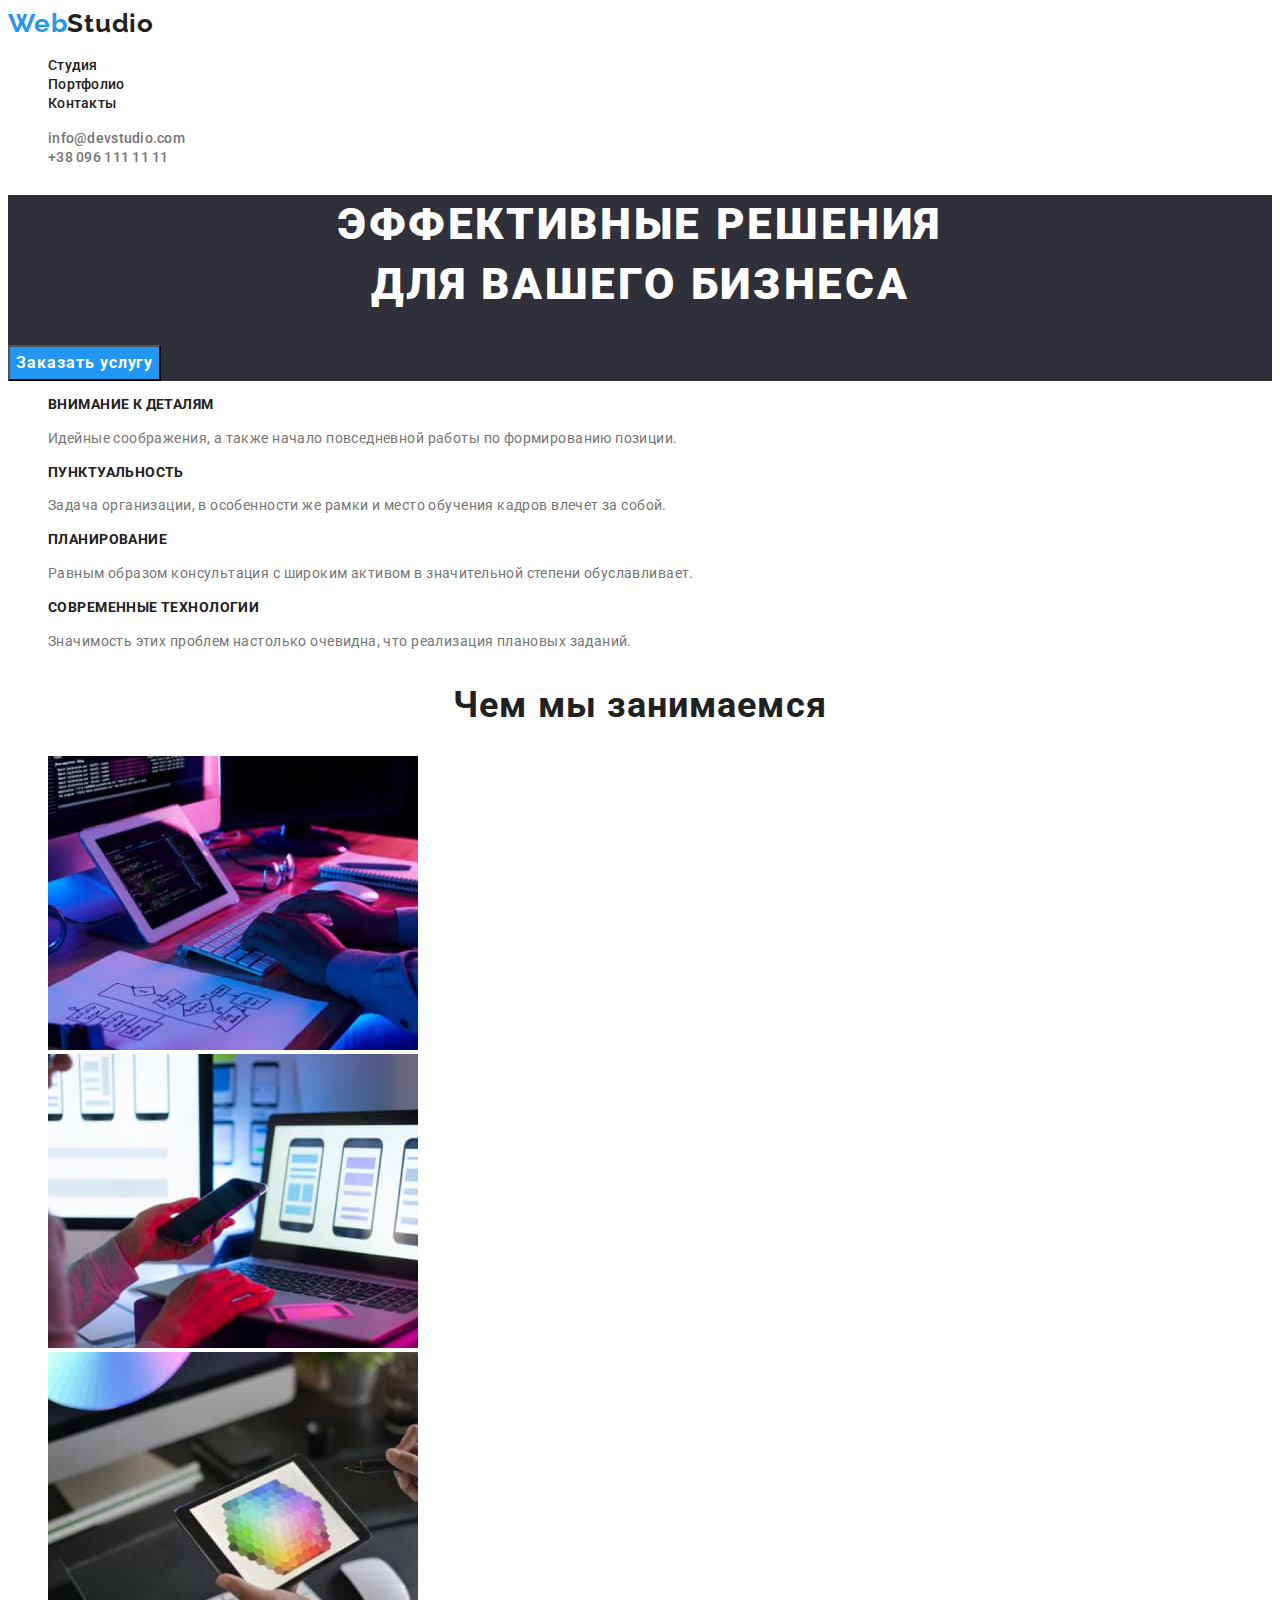
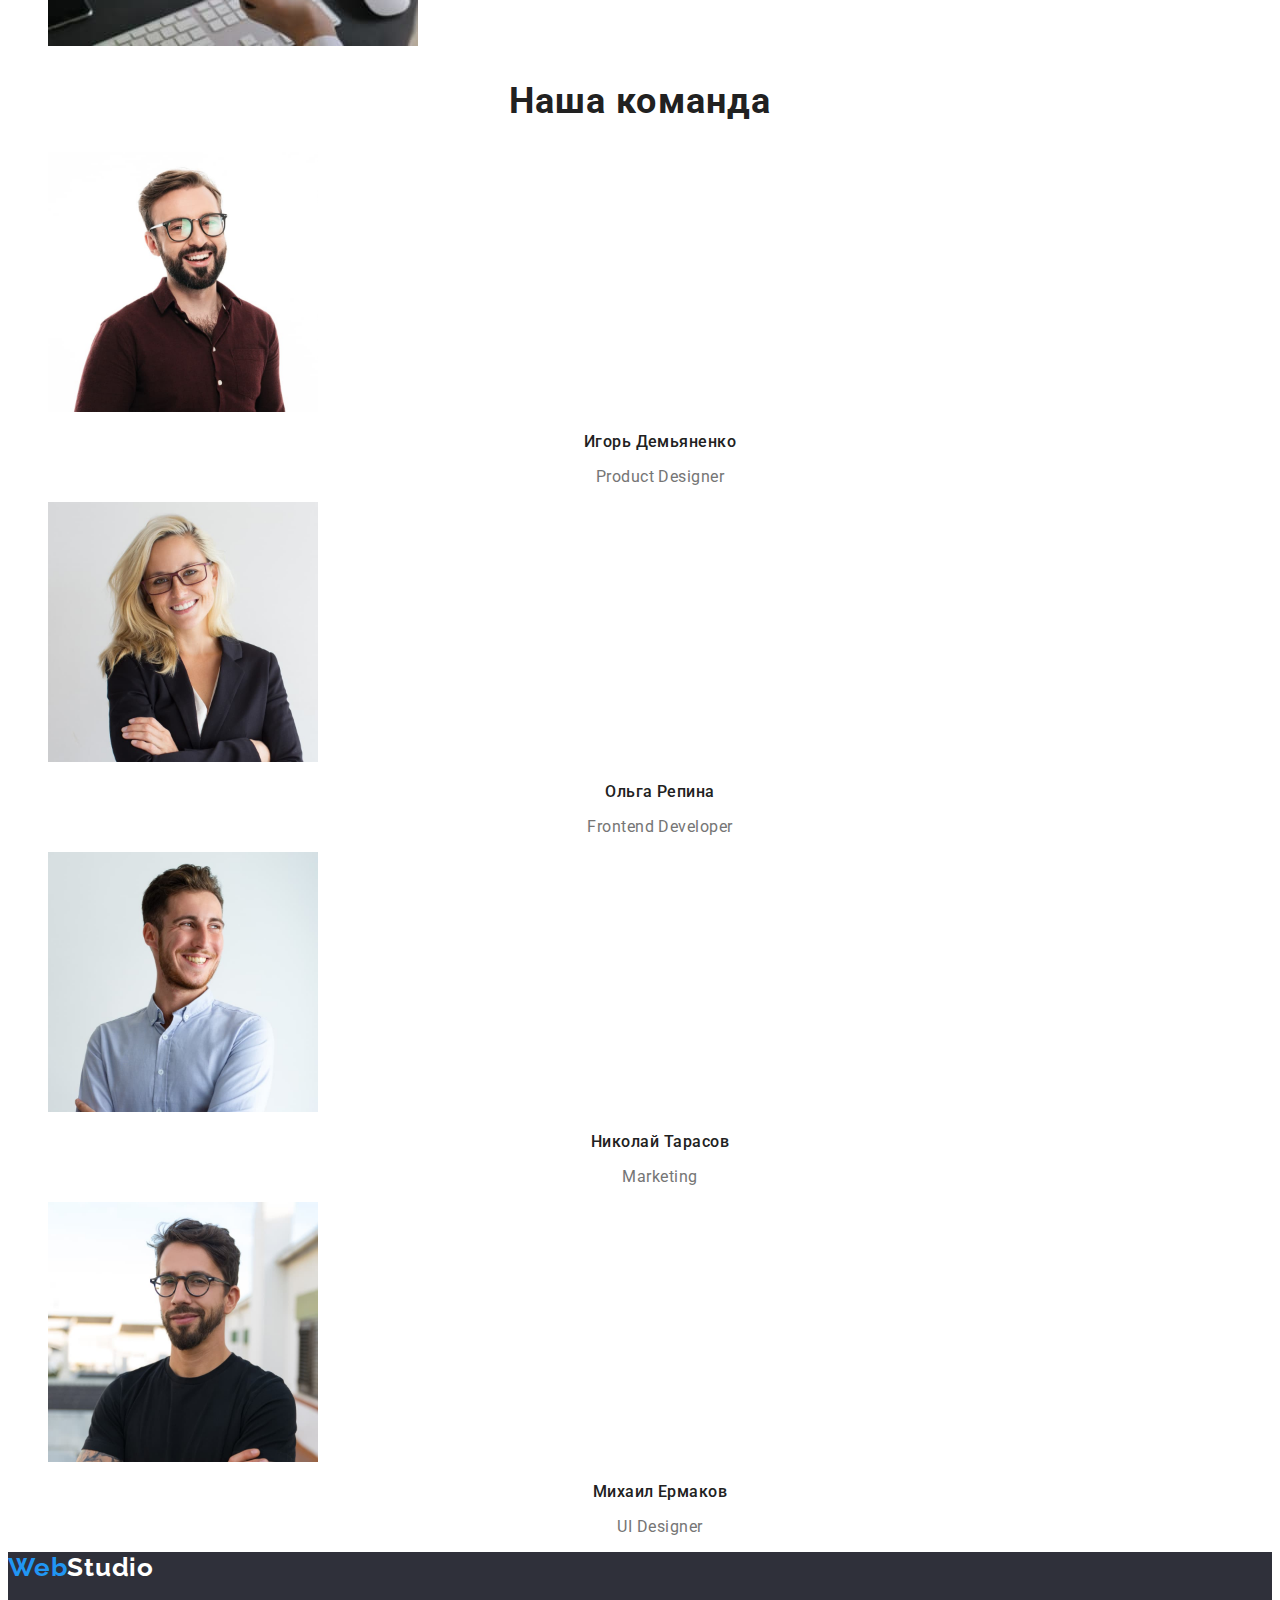
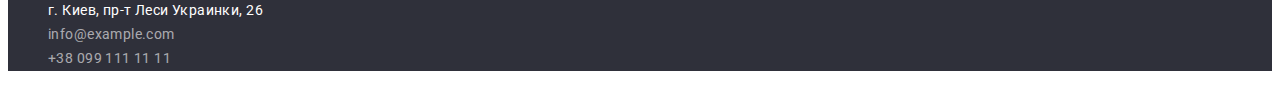
<file: index.html>
<!DOCTYPE html>
<html lang="en">
<head>
    <meta charset="UTF-8">
    <meta http-equiv="X-UA-Compatible" content="IE=edge">
    <meta name="viewport" content="width=device-width, initial-scale=1.0">
    <title>Document</title>
    <link rel="preconnect" href="https://fonts.googleapis.com">
    <link rel="preconnect" href="https://fonts.gstatic.com" crossorigin>
    <link href="https://fonts.googleapis.com/css2?family=Montserrat:wght@400;700&family=Raleway:wght@700&family=Roboto:wght@400;500;700;900&display=swap" rel="stylesheet">
    <link rel="stylesheet" href="./css/styles.css">
</head>
<body>
    <header class="header">
        <nav class="header-nav">
            <a href="" class="header-logo-part1 link">Web<span class="header-logo-part2">Studio</span></a>
            <ul class="header-list list">
                <li class="header-item"><a href="http://" class="header-link link">Студия</a></li>
                <li class="header-item"><a href="./portfolio.html" class="header-link link">Портфолио</a></li>
                <li class="header-item"><a href="http://" class="header-link link">Контакты</a></li>
            </ul>
        </nav>
        <ul class="header-list-contakt list">
            <li class="header-item-contakt"><a href="mailto:info@devstudio.com" class="header-link-mail link">info@devstudio.com</a></li>
            <li class="header-item-contakt"><a href="tel:+380991111111" class="header-link-tel link">+38 096 111 11 11</a></li>
        </ul>
    </header>
    <main class="main">
        <section class="main-title-section">
            <h1 class="main-title">Эффективные решения <br> для вашего бизнеса</h1>
            <button type="button" class="main-title-btn">Заказать услугу</button> 
        </section>
        <section class="advantages">
            <h2 class="visually-hidden">Наши преймущества</h2>
            <ul class="advantages-list list">
                <li class="advantages-item">
                    <h3 class="advantages-subtitle">Внимание к деталям</h3>
                    <p class="advantages-description">Идейные соображения, а также начало повседневной работы по формированию позиции.</p>
                </li>
                <li class="advantages-item"> 
                    <h3 class="advantages-subtitle">Пунктуальность</h3>
                    <p class="advantages-description">Задача организации, в особенности же рамки и место обучения кадров влечет за собой.</p>
                </li>
                <li class="advantages-item">
                    <h3 class="advantages-subtitle">Планирование</h3>
                    <p class="advantages-description">Равным образом консультация с широким активом в значительной степени обуславливает.</p>
                </li>
                <li class="advantages-item">
                    <h3 class="advantages-subtitle">Современные технологии</h3>
                    <p class="advantages-description">Значимость этих проблем настолько очевидна, что реализация плановых заданий.</p>
                </li>
            </ul>
        </section>
        <section class="special">
            <h2 class="special-heading">Чем мы занимаемся</h2>
            <ul class="special-list list">
                <li class="special-item-img"><img src="./images/img1.jpg" alt="web-разработка для компьютера" width="370px"></li>
                <li class="special-item-img"><img src="./images/img2.jpg" alt="web-разработка приложений для телефона" width="370px"></li>
                <li class="special-item-img"><img src="./images/img3.jpg" alt="web-разработка приложений для планшета" width="370px"></li>
            </ul>
        </section>
        <section class="team">
            <h2 class="team-heading">Наша команда</h2>
            <ul class="team-list list">
                <li class="team-item">
                    <img src="./images/img2.1.jpg" alt="Дизайнер" width="270px">
                    <h3 class="team-subtitle">Игорь Демьяненко</h3>
                    <p class="team-description">Product Designer</p>
                </li>
                <li class="team-item">
                    <img src="./images/img2.2.jpg" alt="Фронтенд-разработчик" width="270px">
                    <h3 class="team-subtitle">Ольга Репина</h3>
                    <p class="team-description">Frontend Developer</p>
                </li>
                <li class="team-item">
                    <img src="./images/img2.3.jpg" alt="Маркетолог" width="270px">
                    <h3 class="team-subtitle">Николай Тарасов</h3>
                    <p class="team-description">Marketing</p>
                </li>
                <li class="team-item">
                    <img src="./images/img2.4.jpg" alt="Дизайнер ПИ" width="270px">
                    <h3 class="team-subtitle">Михаил Ермаков</h3>
                    <p class="team-description">UI Designer</p>
                </li>
            </ul>
        </section>
    </main>
    <footer class="footer">
        <a href="" class="footer-logo-part1 link">Web<span class="footer-logo-part2">Studio</span></a>
        <address class="address">
            <ul class="address-list list">
                <li class="address-item"><a href="https://goo.gl/maps/LYre1XZiDSPnL1MN8" class="address-link-street link" target="_blank" rel="noopener, noindex, nofollow">г. Киев, пр-т Леси Украинки, 26</a></li>
                <li class="address-item"><a href="mailto:info@example.com" class="address-mail link">info@example.com</a> </li>
                <li class="address-item"><a href="tel:+380991111111" class="address-tel link">+38 099 111 11 11</a></li>
            </ul>
        </address>
    </footer>
</body>
</html>
</file>
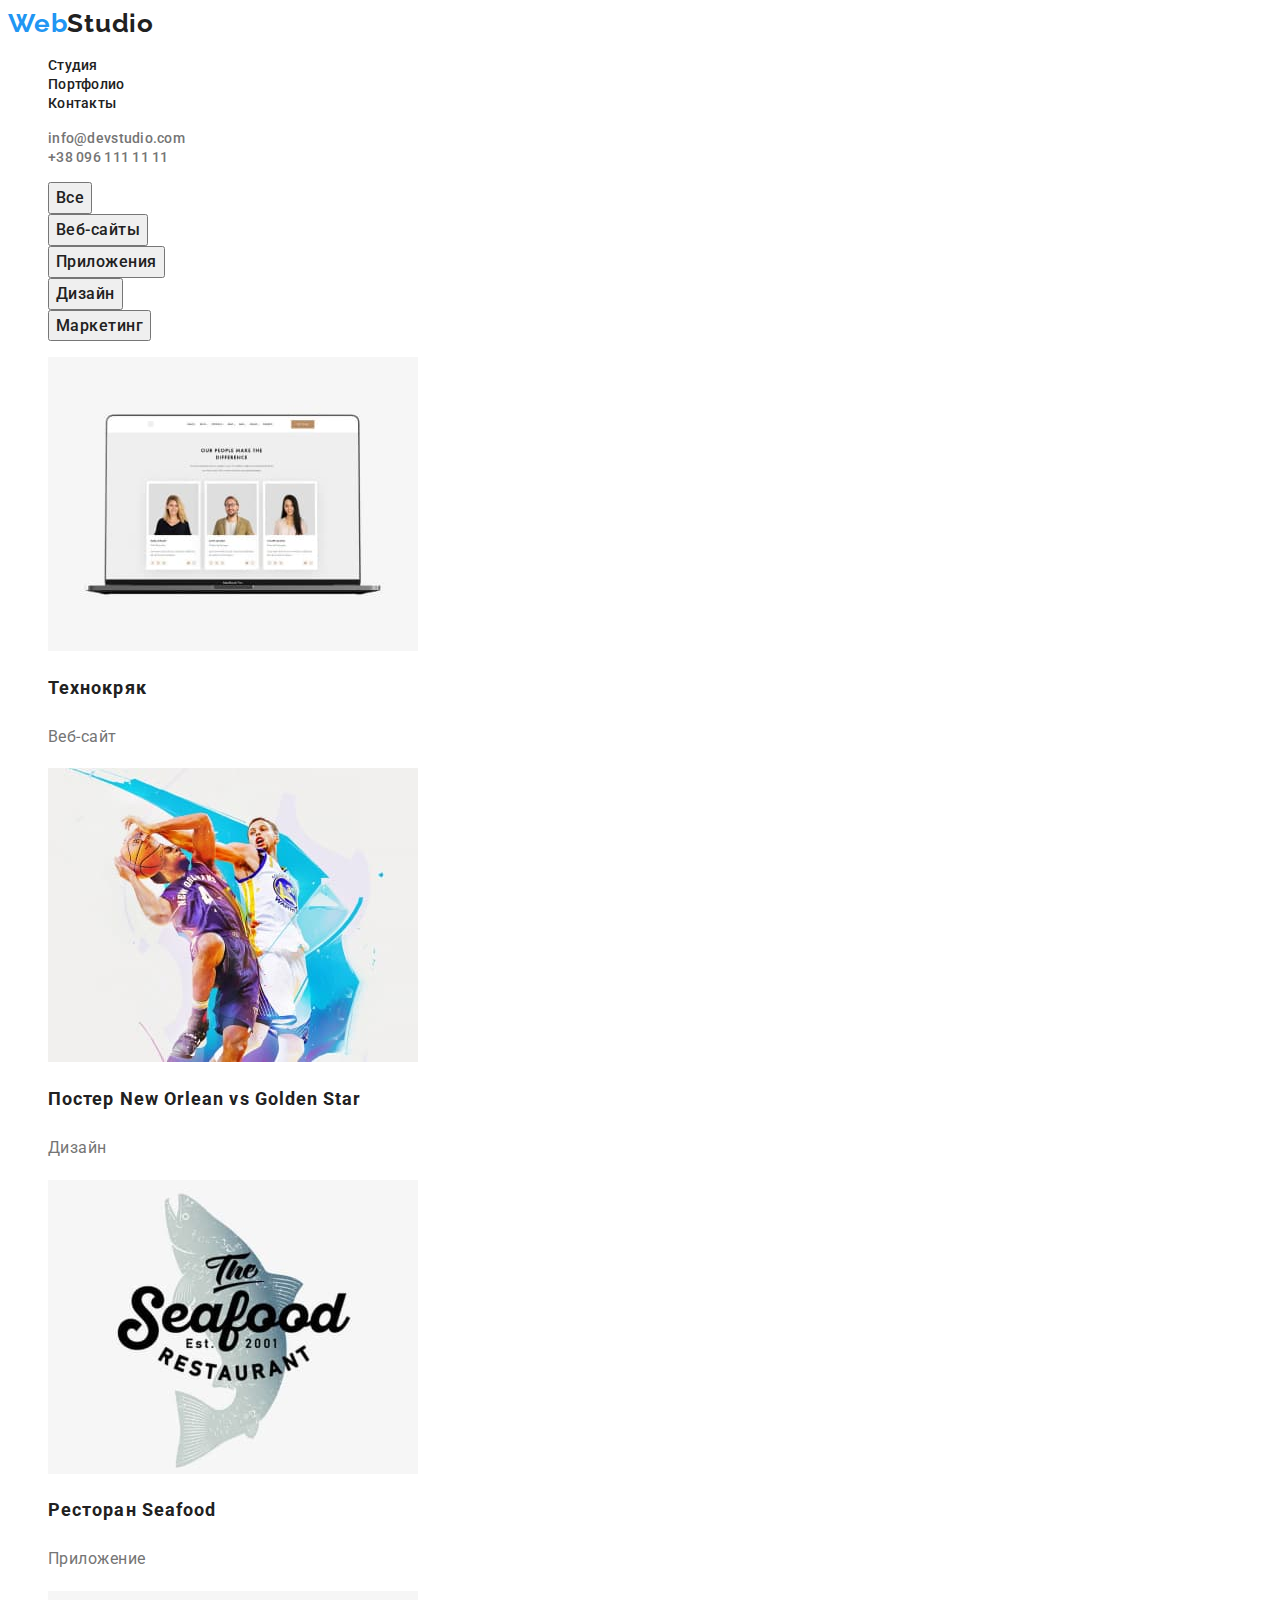
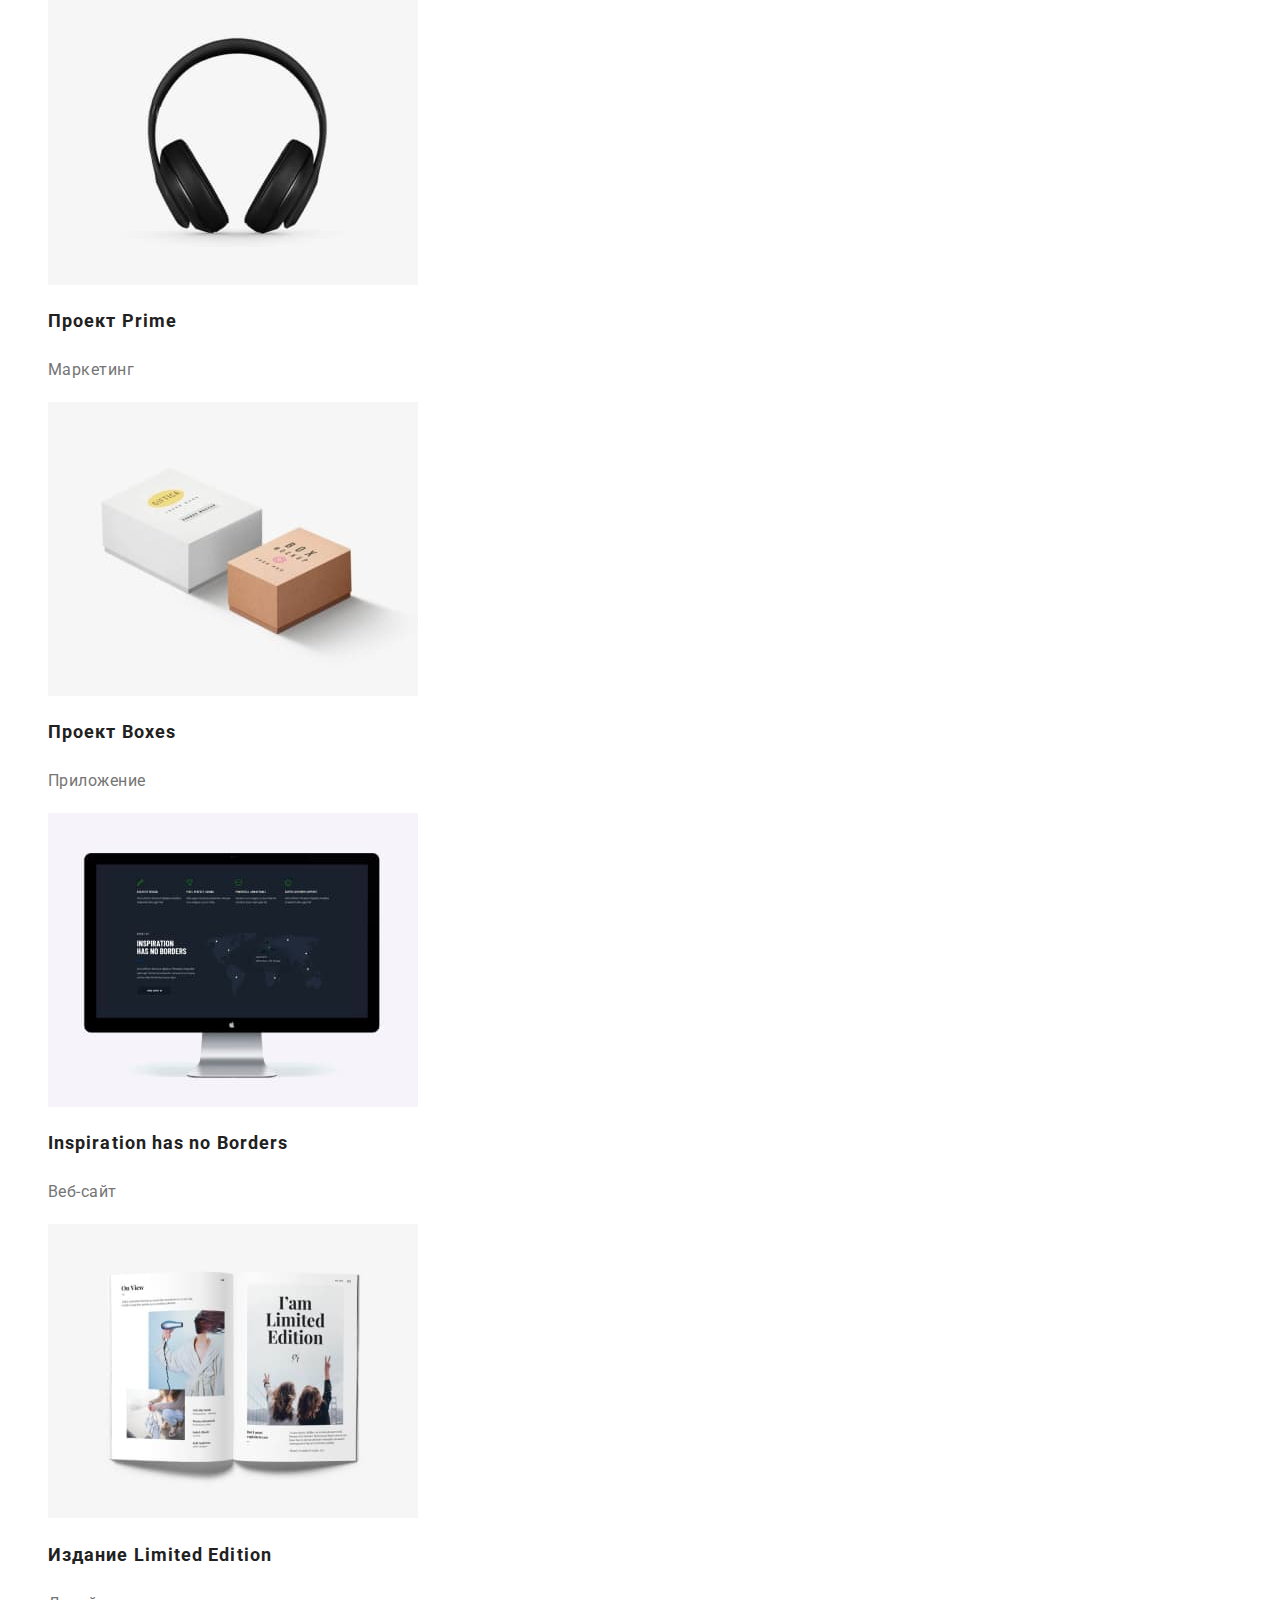
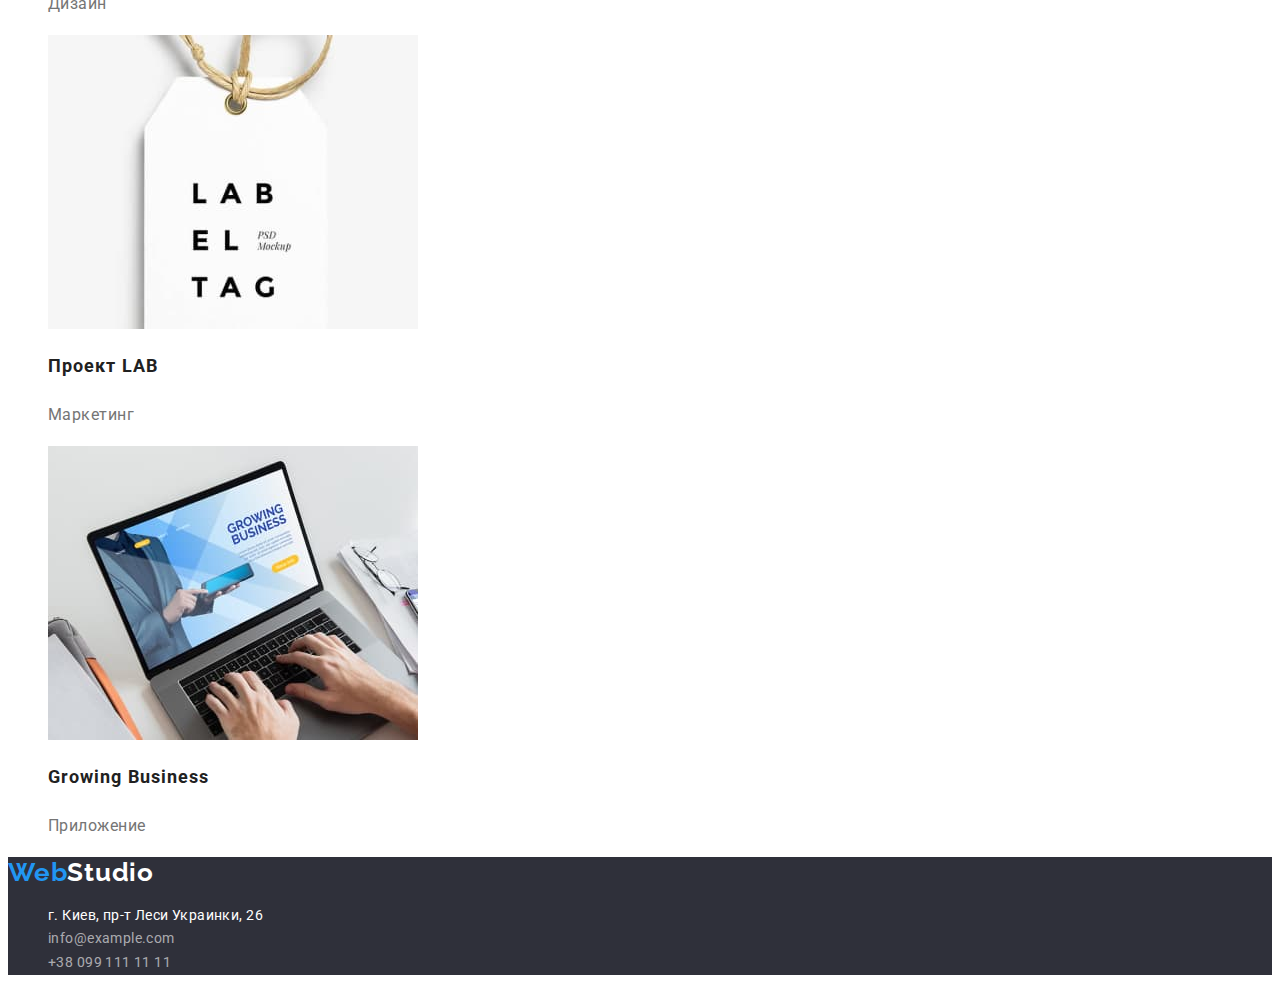
<file: portfolio.html>
<!DOCTYPE html>
<html lang="en">
<head>
    <meta charset="UTF-8">
    <meta http-equiv="X-UA-Compatible" content="IE=edge">
    <meta name="viewport" content="width=device-width, initial-scale=1.0">
    <title>Document</title>
    <link rel="preconnect" href="https://fonts.googleapis.com">
    <link rel="preconnect" href="https://fonts.gstatic.com" crossorigin>
    <link href="https://fonts.googleapis.com/css2?family=Montserrat:wght@400;700&family=Raleway:wght@700&family=Roboto:wght@400;500;700;900&display=swap" rel="stylesheet">
    <link rel="stylesheet" href="./css/styles.css">
</head>
<body>
    <header class="header">
        <nav class="header-nav">
            <a href="" class="header-logo-part1 link">Web<span class="header-logo-part2">Studio</span></a>
            <ul class="header-list list">
                <li class="header-item"><a href="./index.html" class="header-link link">Студия</a></li>
                <li class="header-item"><a href="./portfolio.html" class="header-link link">Портфолио</a></li>
                <li class="header-item"><a href="http://" class="header-link link">Контакты</a></li>
            </ul>
        </nav>
        <ul class="header-list-contakt list">
            <li class="header-item-contakt"><a href="mailto:info@devstudio.com" class="header-link-mail link">info@devstudio.com</a></li>
            <li class="header-item-contakt"><a href="tel:+380991111111" class="header-link-tel link">+38 096 111 11 11</a></li>
        </ul>
    </header>
    
    <main class="main-portfolio">
        <section>
            <h1 class="visually-hidden">Наши работы</h1>
            <ul class="main-portfolio-list list">
                <li class="main-portfolio-item"><button type="button" class="main-portfolio-btn">Все</button></li>
                <li class="main-portfolio-item"><button type="button" class="main-portfolio-btn">Веб-сайты</button></li>
                <li class="main-portfolio-item"><button type="button" class="main-portfolio-btn">Приложения</button></li>
                <li class="main-portfolio-item"><button type="button" class="main-portfolio-btn">Дизайн</button></li>
                <li class="main-portfolio-item"><button type="button" class="main-portfolio-btn"> Маркетинг</button></li>
            </ul>
            <ul class="portfolio-list-blok list">
                <li class="portfolio-item">
                    <img src="./images/img-portfolio(0).jpg" alt="" width="370px">
                    <h2 class="portfolio-subtitle">Технокряк</h2>
                    <p class="portfolio-description">Веб-сайт</p>
                </li>
                <li class="portfolio-item">
                    <img src="./images/img-portfolio(1).jpg" alt="" width="370px">
                    <h2 class="portfolio-subtitle">Постер New Orlean vs Golden Star</h2>
                    <p class="portfolio-description">Дизайн</p>
                </li>
                <li class="portfolio-item">
                    <img src="./images/img-portfolio(2).jpg" alt="" width="370px">
                    <h2 class="portfolio-subtitle">Ресторан Seafood</h2>
                    <p class="portfolio-description">Приложение</p>
                </li>
            </ul>
            <ul class="portfolio-list-blok list">
                <li class="portfolio-item">
                    <img src="./images/img-portfolio(3).jpg" alt="" width="370px">
                    <h2 class="portfolio-subtitle">Проект Prime</h2>
                    <p class="portfolio-description">Маркетинг</p>
                </li>
                <li class="portfolio-item">
                    <img src="./images/img-portfolio(4).jpg" alt="" width="370px">
                    <h2 class="portfolio-subtitle">Проект Boxes</h2>
                    <p class="portfolio-description">Приложение</p>
                </li>
                <li class="portfolio-item">
                    <img src="./images/img-portfolio(5).jpg" alt="" width="370px">
                    <h2 class="portfolio-subtitle">Inspiration has no Borders</h2>
                    <p class="portfolio-description">Веб-сайт</p>
                </li>
            </ul>
            <ul class="portfolio-list-blok list">
                <li class="portfolio-item">
                    <img src="./images/img-portfolio(6).jpg" alt="" width="370px">
                    <h2 class="portfolio-subtitle">Издание Limited Edition</h2>
                    <p class="portfolio-description">Дизайн</p>
                </li>
                <li class="portfolio-item">
                    <img src="./images/img-portfolio(7).jpg" alt="" width="370px">
                    <h2 class="portfolio-subtitle">Проект LAB</h2>
                    <p class="portfolio-description">Маркетинг</p>
                </li>
                <li class="portfolio-item">
                    <img src="./images/img-portfolio(8).jpg" alt="" width="370px">
                    <h2 class="portfolio-subtitle">Growing Business</h2>
                    <p class="portfolio-description">Приложение</p>
                </li>
            </ul>
        </section>
        <footer class="footer">
            <a href="" class="footer-logo-part1 link">Web<span class="footer-logo-part2">Studio</span></a>
            <address class="address">
                <ul class="address-list list">
                    <li class="address-item"><a href="https://goo.gl/maps/LYre1XZiDSPnL1MN8" class="address-link-street link" target="_blank" rel="noopener, noindex, nofollow">г. Киев, пр-т Леси Украинки, 26</a></li>
                    <li class="address-item"><a href="mailto:info@example.com" class="address-mail link">info@example.com</a> </li>
                    <li class="address-item"><a href="tel:+380991111111" class="address-tel link">+38 099 111 11 11</a></li>
                </ul>
            </address>
        </footer>
    </main>
</body>
</html>
</file>
<file: css/styles.css>
:root {
    --title-color: #FFFFFF;
    --background-title: #2F303A;
    --header-link-color: #212121;
    --contakt-header: #757575;
    --link-hover: #2196F3;
    --heading: #212121;
    --subtitle: #212121;
    --description: #757575;
    --akcent-color: #FFFFFF;
    --footer-background: #2F303A;
    --footer-contakt: rgba(255, 255, 255, 0.6);
    --btn-color: #212121;
    --btn-background: #F5F4FA;
    --btn-hover-background: #2196F3;
}

body {
    font-family: Roboto, sans-serif;
    color: var(--heading);
}

.link {
    text-decoration: none;
}

.list {
    list-style: none;
}

.visually-hidden {
    position: absolute;
    width: 1px;
    height: 1px;
    margin: -1px;
    border: 0;
    padding: 0;
    white-space: nowrap;
    clip-path: inset(100%);
    clip: rect(0 0 0 0);
    overflow: hidden;
}

.header-logo-part1 {
    font-family: 'Raleway';
    font-weight: 700;
    font-size: 26px;
    line-height: 1.19;
    letter-spacing: 0.03em;
    color: #2196F3;
}

.header-logo-part2 {
    color: #212121;
}

.header-link {
    font-weight: 500;
    font-size: 14px;
    line-height: 1.14;
    letter-spacing: 0.02em;
    color: var(--header-link-color);
}

.header-link:hover {
    color: var(--link-hover);
}

.header-link:focus {
    color: var(--link-hover);
}

.header-link-mail {
    font-weight: 500;
    font-size: 14px;
    line-height: 1.14;
    letter-spacing: 0.02em;
    color: var(--contakt-header);
}

.header-link-mail:hover {
    color: var(--link-hover);
}

.header-link-mail:focus {
    color: var(--link-hover);
}

.header-link-tel {
    font-weight: 500;
    font-size: 14px;
    line-height: 1.14;
    letter-spacing: 0.02em;
    color: var(--contakt-header);
}

.header-link-tel:hover {
    color: var(--link-hover);
}

.header-link-tel:focus {
    color: var(--link-hover);
}

.main-title-section {
    background: var(--background-title);
}

.main-title {
    font-weight: 900;
    font-size: 44px;
    line-height: 1.36;
    text-align: center;
    letter-spacing: 0.06em;
    text-transform: uppercase;
    color: var(--title-color);
}

.main-title-btn {
    font-family: inherit;
    font-weight: 700;
    font-size: 16px;
    line-height: 1.88;
    display: flex;
    align-items: center;
    text-align: center;
    letter-spacing: 0.06em;
    color: var(--akcent-color);
    background: var(--btn-hover-background);
    cursor: pointer;

}

.main-title-btn:hover {
    box-shadow: 0px 4px 4px rgba(0, 0, 0, 0.15);
    border-radius: 4px;
}

.main-title-btn:focus {
    box-shadow: 0px 4px 4px rgba(0, 0, 0, 0.15);
    border-radius: 4px;
}

.advantages-subtitle {
    font-weight: 700;
    font-size: 14px;
    line-height: 1.14;
    letter-spacing: 0.03em;
    text-transform: uppercase;
    color: var(--subtitle);
}

.advantages-description {
    font-size: 14px;
    line-height: 1.71;
    letter-spacing: 0.03em;
    color: var(--description);
}

.special-heading {
    font-weight: 700;
    font-size: 36px;
    line-height: 1.17;
    text-align: center;
    letter-spacing: 0.03em;
    color: var(--heading);
}

.team-heading {
    font-weight: 700;
    font-size: 36px;
    line-height: 1.17;
    text-align: center;
    letter-spacing: 0.03em;
    color: var(--heading);
}

.team-subtitle {
    font-weight: 500;
    font-size: 16px;
    line-height: 1.19;
    text-align: center;
    letter-spacing: 0.03em;
    color: var(--subtitle);
}

.team-description {
    font-size: 16px;
    line-height: 1.19;
    text-align: center;
    letter-spacing: 0.03em;
    color: var(--description);
}

.footer {
    background: var(--footer-background);
}

.footer-logo-part1 {
    font-family: 'Raleway';
    font-weight: 700;
    font-size: 26px;
    line-height: 1.19;
    letter-spacing: 0.03em;
    color: #2196F3;
}

.footer-logo-part2 {
    color: #FFFFFF;
}

.address {
    font-style: normal;
}

.address-link-street {
    font-size: 14px;
    line-height: 1.71;
    letter-spacing: 0.03em;
    color: #FFFFFF;
}

.address-mail {
    font-size: 14px;
    line-height: 1.71;
    letter-spacing: 0.03em;
    color: var(--footer-contakt);
}

.address-mail:hover {
    color: var(--link-hover);
}

.address-mail:hover {
    color: var(--link-hover);
}

.address-tel {
    font-size: 14px;
    line-height: 1.71;
    letter-spacing: 0.03em;
    color: var(--footer-contakt);
}

.address-tel:hover {
    color: #2196F3;
}

.address-tel:hover {
    color: #2196F3;
}

 /*------portfolio--------*/


.main-portfolio-btn {
    font-family: 'Roboto';
    font-weight: 500;
    font-size: 16px;
    line-height: 1.62;
    text-align: center;
    letter-spacing: 0.03em;
    color: var(--btn-color);
    cursor: pointer;
}

.main-portfolio-btn:hover {
    color: var(--akcent-color);
    background: var(--btn-hover-background);
    box-shadow: 0px 3px 1px rgba(0, 0, 0, 0.1), 0px 1px 2px rgba(0, 0, 0, 0.08), 0px 2px 2px rgba(0, 0, 0, 0.12);
    border-radius: 4px;
}

.main-portfolio-btn:focus {
    color: var(--akcent-color);
    background: var(--btn-hover-background);
    box-shadow: 0px 3px 1px rgba(0, 0, 0, 0.1), 0px 1px 2px rgba(0, 0, 0, 0.08), 0px 2px 2px rgba(0, 0, 0, 0.12);
    border-radius: 4px;
}

.portfolio-subtitle {
    font-weight: 700;
    font-size: 18px;
    line-height: 2;
    letter-spacing: 0.06em;
    color: var(--subtitle);
}

.portfolio-description {
    font-size: 16px;
    line-height: 1.88;
    letter-spacing: 0.03em;
    color: var(--description);
}
</file>
